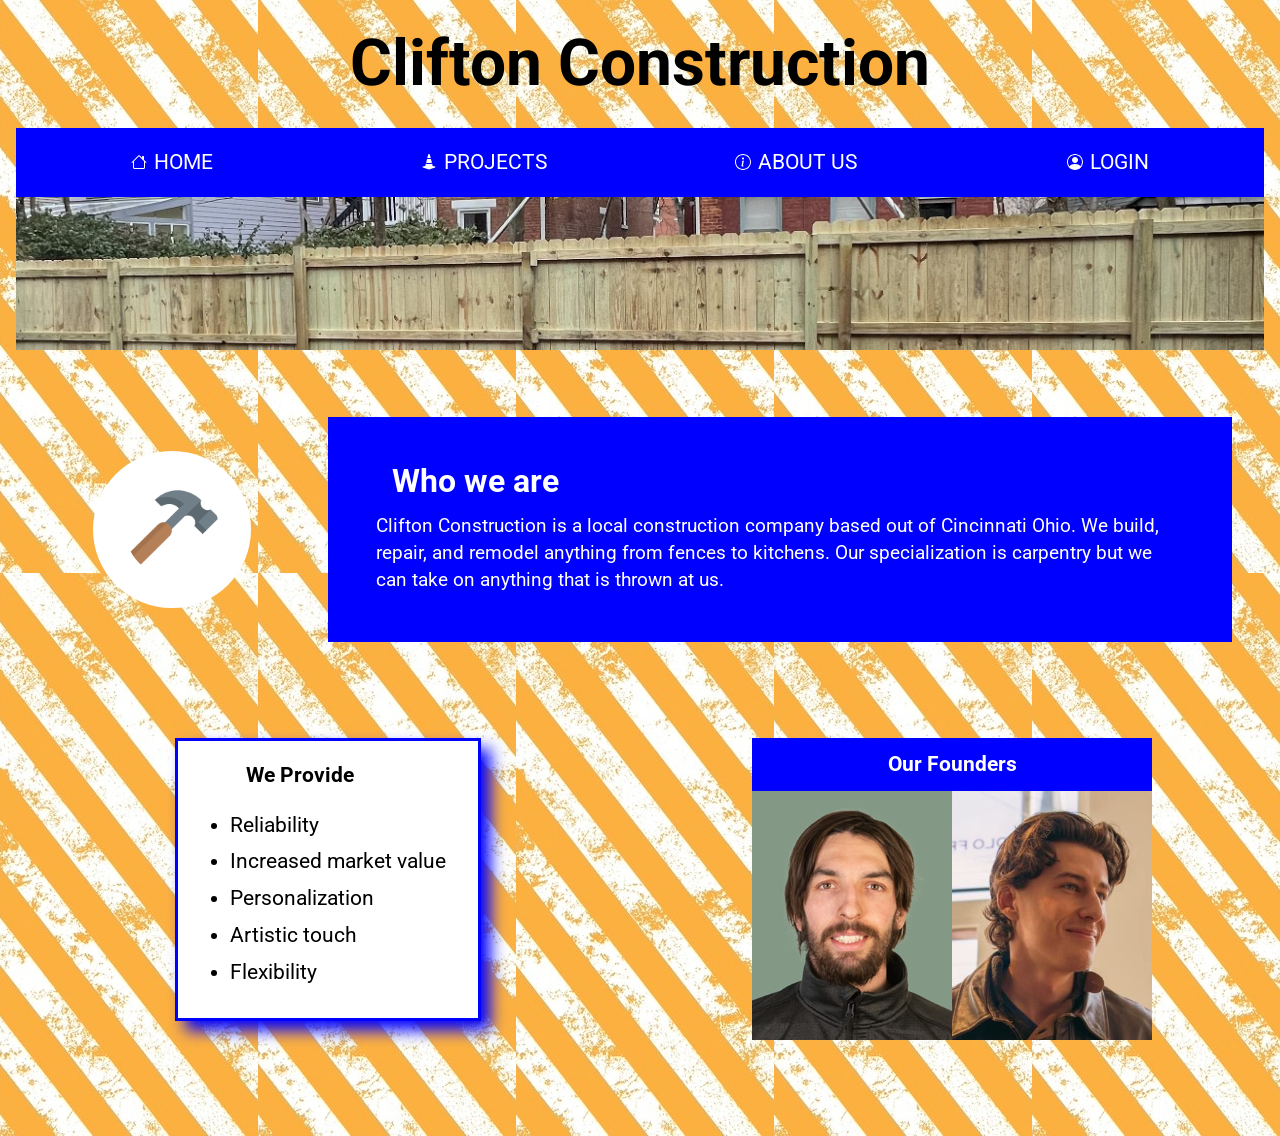
<file: index.html>
<!DOCTYPE html>
<html lang="en">
<head>
  <meta charset="UTF-8">
  <meta name="viewport" content="width=device-width, initial-scale=1.0">
  <title>Clifton Construction</title>
  <link rel="stylesheet" href="reset.css">
  <link rel="stylesheet" href="main.css">
  <link rel="preconnect" href="https://fonts.googleapis.com">
  <link rel="preconnect" href="https://fonts.gstatic.com" crossorigin>
  <link href="https://fonts.googleapis.com/css2?family=Barlow:ital,wght@0,100;0,200;0,300;0,400;0,500;0,600;0,700;0,800;0,900;1,100;1,200;1,300;1,400;1,500;1,600;1,700;1,800;1,900&family=Bebas+Neue&family=Bilbo+Swash+Caps&family=Cormorant+SC:wght@300;400;500;600;700&family=Cormorant:ital,wght@0,300..700;1,300..700&family=Dancing+Script:wght@400..700&family=Fjalla+One&family=Gravitas+One&family=Inter:ital,opsz,wght@0,14..32,100..900;1,14..32,100..900&family=Jost:ital,wght@0,100..900;1,100..900&family=Lavishly+Yours&family=League+Spartan:wght@100..900&family=Momo+Signature&family=Montserrat:ital,wght@0,100..900;1,100..900&family=Playfair+Display:ital,wght@0,400..900;1,400..900&family=Playwrite+GB+J+Guides:ital@0;1&family=Plus+Jakarta+Sans:ital,wght@0,200..800;1,200..800&family=Roboto+Condensed:ital,wght@0,100..900;1,100..900&family=Roboto:ital,wght@0,100..900;1,100..900&family=Tinos:ital,wght@0,400;0,700;1,400;1,700&family=Ubuntu:ital,wght@0,300;0,400;0,500;0,700;1,300;1,400;1,500;1,700&display=swap" rel="stylesheet">
</head>

<body>
  <div class="Wrapper">
    <header>
      <h1>Clifton Construction</h1>
    </header>
    <nav>
      <ul>
        <li> <a href="index.html"> <img src="images/houseN2.svg" alt="Home Icon"> Home</a> </li>
        <li> <a href="projects.html"> <img src="images/cone-striped.svg" alt="Projects Icon"> Projects</a> </li>
        <li> <a href="about_us.html"> <img src="images/info-circle.svg" alt="Info Icon"> About Us</a> </li>
        <li> <a href="login.html"> <img src="images/person-circle.svg" alt="Person Icon"> Login</a> </li>
      </ul>
    </nav>

    <img class="banner" src="images/fence.jpg" alt="Landing Image">
    <section class="grid">
      <img class="hammer" src="images/hammer-color-icon.png" alt="Hammer">
      <section class="welcome">
        <h2>Who we are</h2>
        <p class="intro">
          Clifton Construction is a local construction company based out of Cincinnati Ohio. We build, repair, and remodel anything from fences to kitchens. Our specialization is carpentry but we can take on anything that is thrown at us.
        </p>
      </section>

      <div class="founders">
        <h3 class="founders_title">Our Founders</h3>
        <img class="founder founder_1" src="images/Simon profile same size.png" alt="Photo of Simon">
        <img class="founder founder_2" src="images/Alisander Profile Pic.png" alt="Photo of Alisander">
      </div>



      <div class="benefits">
        <h3>We Provide</h3>
        <ul>
          <li>Reliability</li>
          <li>Increased market value</li>
          <li>Personalization</li>
          <li>Artistic touch</li>
          <li>Flexibility</li>
        </ul>
      </div>

    </section>
  </div>

</body>
</html>
</file>
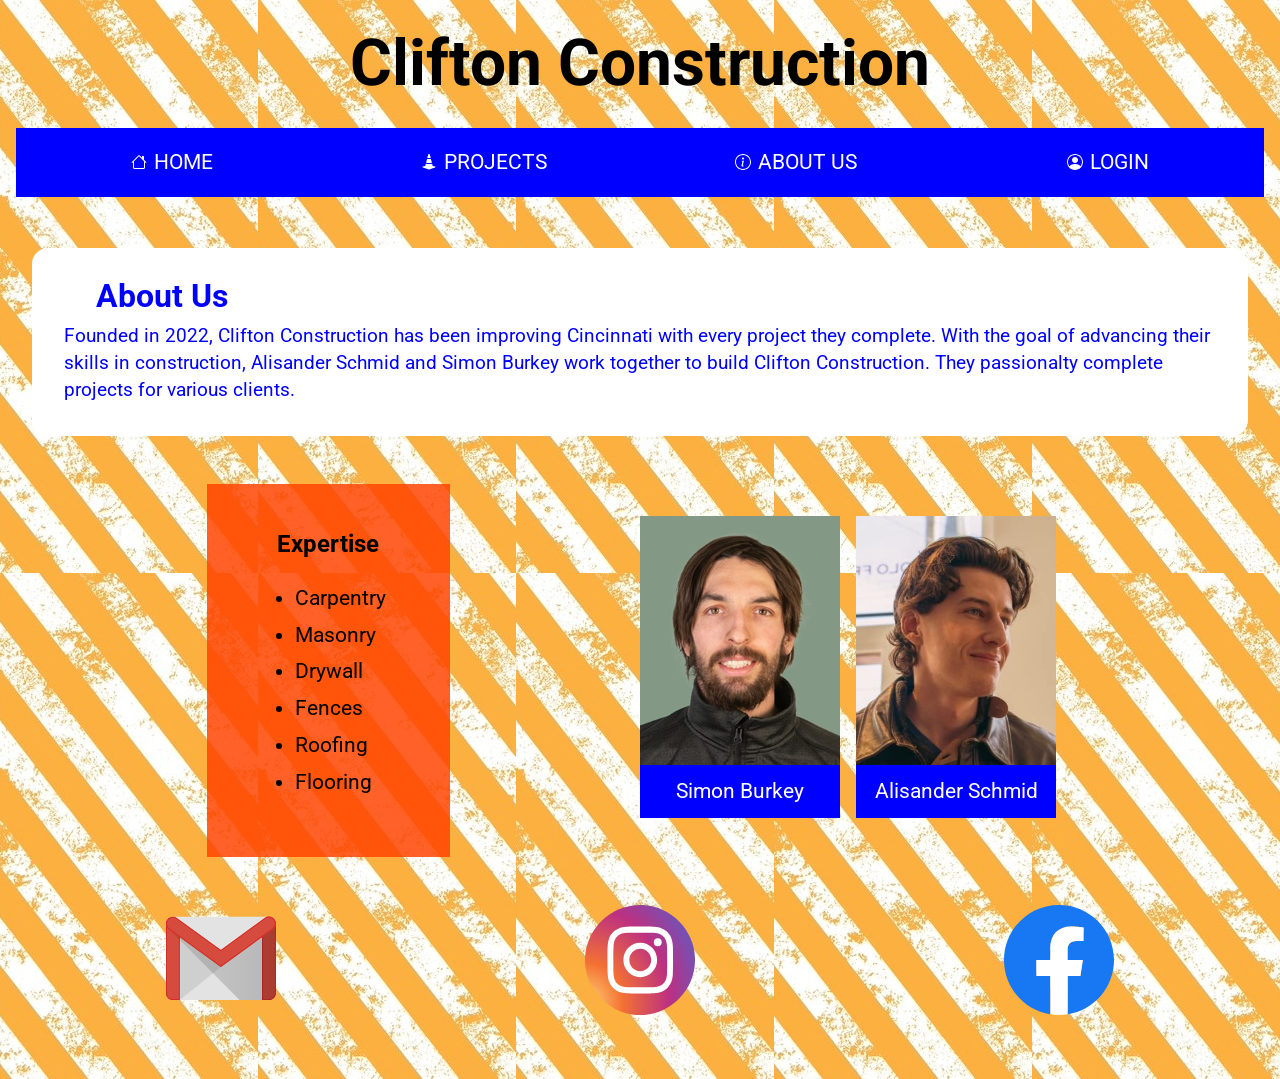
<file: about_us.html>
<!DOCTYPE html>
<html lang="en">
<head>
  <meta charset="UTF-8">
  <meta name="viewport" content="width=device-width, initial-scale=1.0">
  <title>About Us</title>
  <link rel="stylesheet" href="reset.css">
  <link rel="stylesheet" href="main.css">
  <link rel="preconnect" href="https://fonts.googleapis.com">
  <link rel="preconnect" href="https://fonts.gstatic.com" crossorigin>
  <link href="https://fonts.googleapis.com/css2?family=Barlow:ital,wght@0,100;0,200;0,300;0,400;0,500;0,600;0,700;0,800;0,900;1,100;1,200;1,300;1,400;1,500;1,600;1,700;1,800;1,900&family=Bebas+Neue&family=Bilbo+Swash+Caps&family=Cormorant+SC:wght@300;400;500;600;700&family=Cormorant:ital,wght@0,300..700;1,300..700&family=Dancing+Script:wght@400..700&family=Fjalla+One&family=Gravitas+One&family=Inter:ital,opsz,wght@0,14..32,100..900;1,14..32,100..900&family=Jost:ital,wght@0,100..900;1,100..900&family=Lavishly+Yours&family=League+Spartan:wght@100..900&family=Momo+Signature&family=Montserrat:ital,wght@0,100..900;1,100..900&family=Playfair+Display:ital,wght@0,400..900;1,400..900&family=Playwrite+GB+J+Guides:ital@0;1&family=Plus+Jakarta+Sans:ital,wght@0,200..800;1,200..800&family=Roboto+Condensed:ital,wght@0,100..900;1,100..900&family=Roboto:ital,wght@0,100..900;1,100..900&family=Tinos:ital,wght@0,400;0,700;1,400;1,700&family=Ubuntu:ital,wght@0,300;0,400;0,500;0,700;1,300;1,400;1,500;1,700&display=swap" rel="stylesheet">
</head>

<body>
  <section class="Wrapper">
    <header>
      <h1>Clifton Construction</h1>
    </header>
    <nav>
      <ul>
        <li> <a href="index.html"> <img src="images/houseN2.svg" alt="Home Icon"> Home</a> </li>
        <li> <a href="projects.html"> <img src="images/cone-striped.svg" alt="Projects Icon"> Projects</a> </li>
        <li> <a href="about_us.html"> <img src="images/info-circle.svg" alt="Info Icon"> About Us</a> </li>
        <li> <a href="login.html"> <img src="images/person-circle.svg" alt="Person Icon"> Login</a> </li>
      </ul>
    </nav>
    <section class="grid">
      <section class="about_us">
        <h2>About Us</h2>
        <p class="intro">Founded in 2022, Clifton Construction has been improving Cincinnati with every project they complete. With the goal of advancing their skills in construction, Alisander Schmid and Simon Burkey work together to build Clifton Construction. They passionalty complete projects for various clients.</p>
      </section>
      <section class="about">
        <figure>
          <img src="images/Simon profile same size.png" alt="Photo of Simon">
          <figcaption>Simon Burkey</figcaption>
        </figure>

        <figure>
          <img src="images/Alisander Profile Pic.png" alt="Photo of Alisander">
          <figcaption>Alisander Schmid</figcaption>
        </figure>


      </section>
      <div class="expertise">
        <h3>Expertise</h3>
        <ul class="skills">
          <li>Carpentry</li>
          <li>Masonry</li>
          <li>Drywall</li>
          <li>Fences</li>
          <li>Roofing</li>
          <li>Flooring</li>
        </ul>
      </div>
      <div class="network">
        <svg class="social mail" width="48" height="48" viewBox="0 0 48 48" fill="none" xmlns="http://www.w3.org/2000/svg">
          <g class="center" transform="translate(-24 -25) scale(2)">
            <path d="M34.4697 33.23H13.5009C12.6878 33.23 12.0031 32.5667 12.0031 31.7322V16.5833C12.0031 15.7703 12.6664 15.0856 13.5009 15.0856H34.4697C35.2828 15.0856 35.9675 15.7489 35.9675 16.5833V31.7322C35.9675 32.5667 35.3042 33.23 34.4697 33.23Z" fill="#E3E3E3" />
            <path opacity="0.1" d="M14.9987 33.23L23.9639 26.0193L24.0281 25.6342L14.7847 18.9798L14.7633 32.9091L14.9987 33.23Z" fill="#231F20" />
            <path d="M13.5009 33.23C12.6664 33.23 12.0031 32.5667 12.0031 31.7322V16.5619C12.0031 15.7275 12.6664 15.5777 13.5009 15.5777C14.3354 15.5777 14.9987 15.7489 14.9987 16.5619V33.23H13.5009Z" fill="#D54B3D" />
            <path fill-rule="evenodd" clip-rule="evenodd" d="M12.0031 16.5619C12.0031 15.7489 12.6664 15.5777 13.5009 15.5777C14.3354 15.5777 14.9987 15.7275 14.9987 16.5619V33.23H13.5009C12.6664 33.23 12.0031 32.5667 12.0031 31.7322V16.5619ZM14.7847 16.5619C14.7847 16.1126 14.5707 15.7917 13.5009 15.7917C12.4311 15.7917 12.2171 16.0912 12.2171 16.5619V31.7322C12.2171 32.4383 12.7948 33.016 13.5009 33.016H14.7847V16.5619Z" fill="#D72B27" />
            <path d="M34.4697 33.23H32.9719V16.5192C32.9719 15.6847 33.6352 15.5777 34.4697 15.5777C35.3041 15.5777 35.9674 15.6847 35.9674 16.5192V31.7536C35.9674 32.5667 35.3041 33.23 34.4697 33.23Z" fill="#D54B3D" />
            <path fill-rule="evenodd" clip-rule="evenodd" d="M32.9719 16.5192C32.9719 15.6847 33.6352 15.5777 34.4697 15.5777C35.3041 15.5777 35.9674 15.6847 35.9674 16.5192V31.7536C35.9674 32.5881 35.3041 33.2514 34.4697 33.2514H32.9719V16.5192ZM35.7535 16.5192C35.7535 15.9842 35.4325 15.7917 34.4697 15.7917C33.5068 15.7917 33.1859 15.9628 33.1859 16.5192V33.0374H34.4697C35.1758 33.0374 35.7535 32.4597 35.7535 31.7536V16.5192Z" fill="#D72B27" />
            <path d="M28.0507 33.23L12.1285 17.1842L12.966 17.5248L24.0495 25.5058L35.9675 16.7666V31.7536C35.9675 32.5667 35.3042 33.23 34.4697 33.23H28.0507Z" fill="url(#paint0_linear)" />
            <path d="M23.9639 26.0193L12.645 17.803C11.9817 17.3109 11.7892 16.3694 12.2813 15.7061C12.7734 15.0428 13.7363 14.893 14.421 15.3851L23.9853 22.3391L33.6138 15.2996C34.2771 14.8074 35.2186 14.9572 35.7107 15.6419C36.2028 16.3052 36.053 17.2467 35.3683 17.7388L23.9639 26.0193Z" fill="#D54B3D" />
            <path fill-rule="evenodd" clip-rule="evenodd" d="M33.5924 15.2782C33.8492 15.0856 34.1701 15 34.4697 15C34.9404 15 35.3897 15.214 35.6893 15.6419C36.16 16.3266 36.0103 17.2467 35.347 17.7388L23.9639 26.0407L12.645 17.803C11.9817 17.3108 11.7892 16.3694 12.2599 15.7061C12.5594 15.2996 13.0302 15.0856 13.5009 15.0856C13.8219 15.0856 14.1428 15.1712 14.3996 15.3637L23.9639 22.3177L33.5924 15.2782ZM35.5181 15.7489C35.2614 15.4065 34.8762 15.214 34.4697 15.214C34.1915 15.214 33.9348 15.2996 33.6994 15.4493L24.0923 22.4889L23.9639 22.5744L23.8355 22.4889L14.2926 15.5563C14.0786 15.3851 13.8005 15.2996 13.5223 15.2996C13.0944 15.2996 12.6878 15.5135 12.4525 15.8345C12.0459 16.3908 12.1957 17.2039 12.7734 17.6318L23.9639 25.7625L35.24 17.5462C35.7963 17.1183 35.9247 16.3266 35.5181 15.7489Z" fill="#D72B27" />
          </g>
          <defs>
            <linearGradient id="paint0_linear" x1="12.1294" y1="33.2319" x2="35.9752" y2="33.2319" gradientUnits="userSpaceOnUse">
              <stop stop-opacity="0.1" />
              <stop offset="1" stop-opacity="0.2" />
            </linearGradient>
          </defs>
        </svg>
        <svg class="social insta" enable-background="new 0 0 512 512" id="Layer_1" version="1.1" viewBox="0 0 512 512" xml:space="preserve" xmlns="http://www.w3.org/2000/svg" xmlns:xlink="http://www.w3.org/1999/xlink">
          <g>
            <g id="Background_1_">
              <radialGradient cx="51.9924" cy="13.5086" gradientTransform="matrix(5.660332e-002 -1.08 0.918 4.811314e-002 -5.988 520.5566)" gradientUnits="userSpaceOnUse" id="SVGID_1_" r="684.4449">
                <stop offset="0" style="stop-color:#FED576" />
                <stop offset="0.2634" style="stop-color:#F47133" />
                <stop offset="0.6091" style="stop-color:#BC3081" />
                <stop offset="1" style="stop-color:#4C63D2" />
              </radialGradient>
              <path d="M0,249.5v13.8C3.6,395.7,110.2,502,237.1,512h39C403.7,501.9,508.5,394.7,512,263.1v-13.6    C508.5,115.6,400.1,7,269.4,0.3C128.8-6.8,3.9,106,0,249.5z" fill="url(#SVGID_1_)" />
            </g>
            <g id="Symbol">
              <g>
                <path d="M257.2,128.6c40.8,0,45.6,0.1,61.8,0.9c14.9,0.6,22.9,3.2,28.3,5.3c7.1,2.8,12.2,6.2,17.5,11.6     c5.3,5.4,8.7,10.6,11.5,17.8c2.1,5.5,4.5,13.7,5.3,28.9c0.8,16.4,0.9,21.3,0.9,62.8s-0.1,46.4-0.9,62.8     c-0.6,15.1-3.1,23.4-5.3,28.9c-2.8,7.2-6.1,12.4-11.5,17.8c-5.3,5.4-10.4,8.8-17.5,11.6c-5.4,2.2-13.5,4.7-28.3,5.3     c-16.1,0.8-21,0.9-61.8,0.9s-45.6-0.1-61.8-0.9c-14.9-0.6-22.9-3.2-28.3-5.3c-7.1-2.8-12.2-6.2-17.5-11.6s-8.7-10.6-11.5-17.8     c-2.1-5.5-4.5-13.7-5.3-28.9c-0.8-16.4-0.9-21.3-0.9-62.8s0.1-46.4,0.9-62.8c0.6-15.1,3.1-23.4,5.3-28.9     c2.8-7.2,6.1-12.4,11.5-17.8c5.3-5.4,10.4-8.8,17.5-11.6c5.4-2.2,13.5-4.7,28.3-5.3C211.5,128.8,216.4,128.6,257.2,128.6      M257.2,100.6c-41.5,0-46.7,0.2-62.9,1s-27.4,3.4-37.1,7.2c-10.1,4-18.6,9.3-27,18c-8.5,8.7-13.7,17.3-17.6,27.6     c-3.8,9.8-6.4,21.2-7.1,37.7c-0.8,16.5-0.9,21.8-0.9,64s0.2,47.5,0.9,64c0.8,16.5,3.4,27.8,7.1,37.7c3.9,10.2,9.1,18.9,17.6,27.6     s17,14,27,18c9.7,3.9,20.9,6.5,37.1,7.2c16.3,0.8,21.5,1,62.9,1s46.7-0.2,62.9-1c16.2-0.8,27.4-3.4,37.1-7.2     c10.1-4,18.6-9.3,27-18c8.5-8.7,13.7-17.3,17.6-27.6c3.8-9.8,6.4-21.2,7.1-37.7c0.8-16.5,0.9-21.8,0.9-64s-0.2-47.5-0.9-64     c-0.8-16.5-3.4-27.8-7.1-37.7c-3.9-10.2-9.1-18.9-17.6-27.6s-17-14-27-18c-9.7-3.9-20.9-6.5-37.1-7.2     C303.9,100.8,298.6,100.6,257.2,100.6L257.2,100.6z" fill="#FFFFFF" />
                <path d="M257.2,176.2c-43.4,0-78.4,35.7-78.4,79.8s35.1,79.8,78.4,79.8s78.4-35.7,78.4-79.8     S300.5,176.2,257.2,176.2z M257.2,307.8c-28.1,0-50.9-23.1-50.9-51.8s22.8-51.8,50.9-51.8s50.9,23.1,50.9,51.8     C308.1,284.7,285.3,307.8,257.2,307.8z" fill="#FFFFFF" />
                <ellipse cx="338.7" cy="173" fill="#FFFFFF" rx="18.3" ry="18.6" />
              </g>
            </g>
          </g>
        </svg>
        <svg class="social facebook" width="48" height="48" viewBox="0 0 48 48" fill="none" xmlns="http://www.w3.org/2000/svg">
          <path d="M48 24C48 10.7438 37.2562 0 24 0C10.7438 0 0 10.7438 0 24C0 35.9813 8.775 45.9094 20.25 47.7094V30.9375H14.1562V24H20.25V18.7125C20.25 12.6984 23.8313 9.375 29.3156 9.375C31.9406 9.375 34.6875 9.84375 34.6875 9.84375V15.75H31.6594C28.6781 15.75 27.75 17.6016 27.75 19.5V24H34.4062L33.3422 30.9375H27.75V47.7094C39.225 45.9094 48 35.9813 48 24Z" fill="#1877F2" />
          <path d="M33.3422 30.9375L34.4062 24H27.75V19.5C27.75 17.6016 28.6781 15.75 31.6594 15.75H34.6875V9.84375C34.6875 9.84375 31.9406 9.375 29.3156 9.375C23.8313 9.375 20.25 12.6984 20.25 18.7125V24H14.1562V30.9375H20.25V47.7094C21.4734 47.9016 22.725 48 24 48C25.275 48 26.5266 47.9016 27.75 47.7094V30.9375H33.3422Z" fill="white" />
        </svg>
      </div>
    </section>

</body>
</html>
</file>
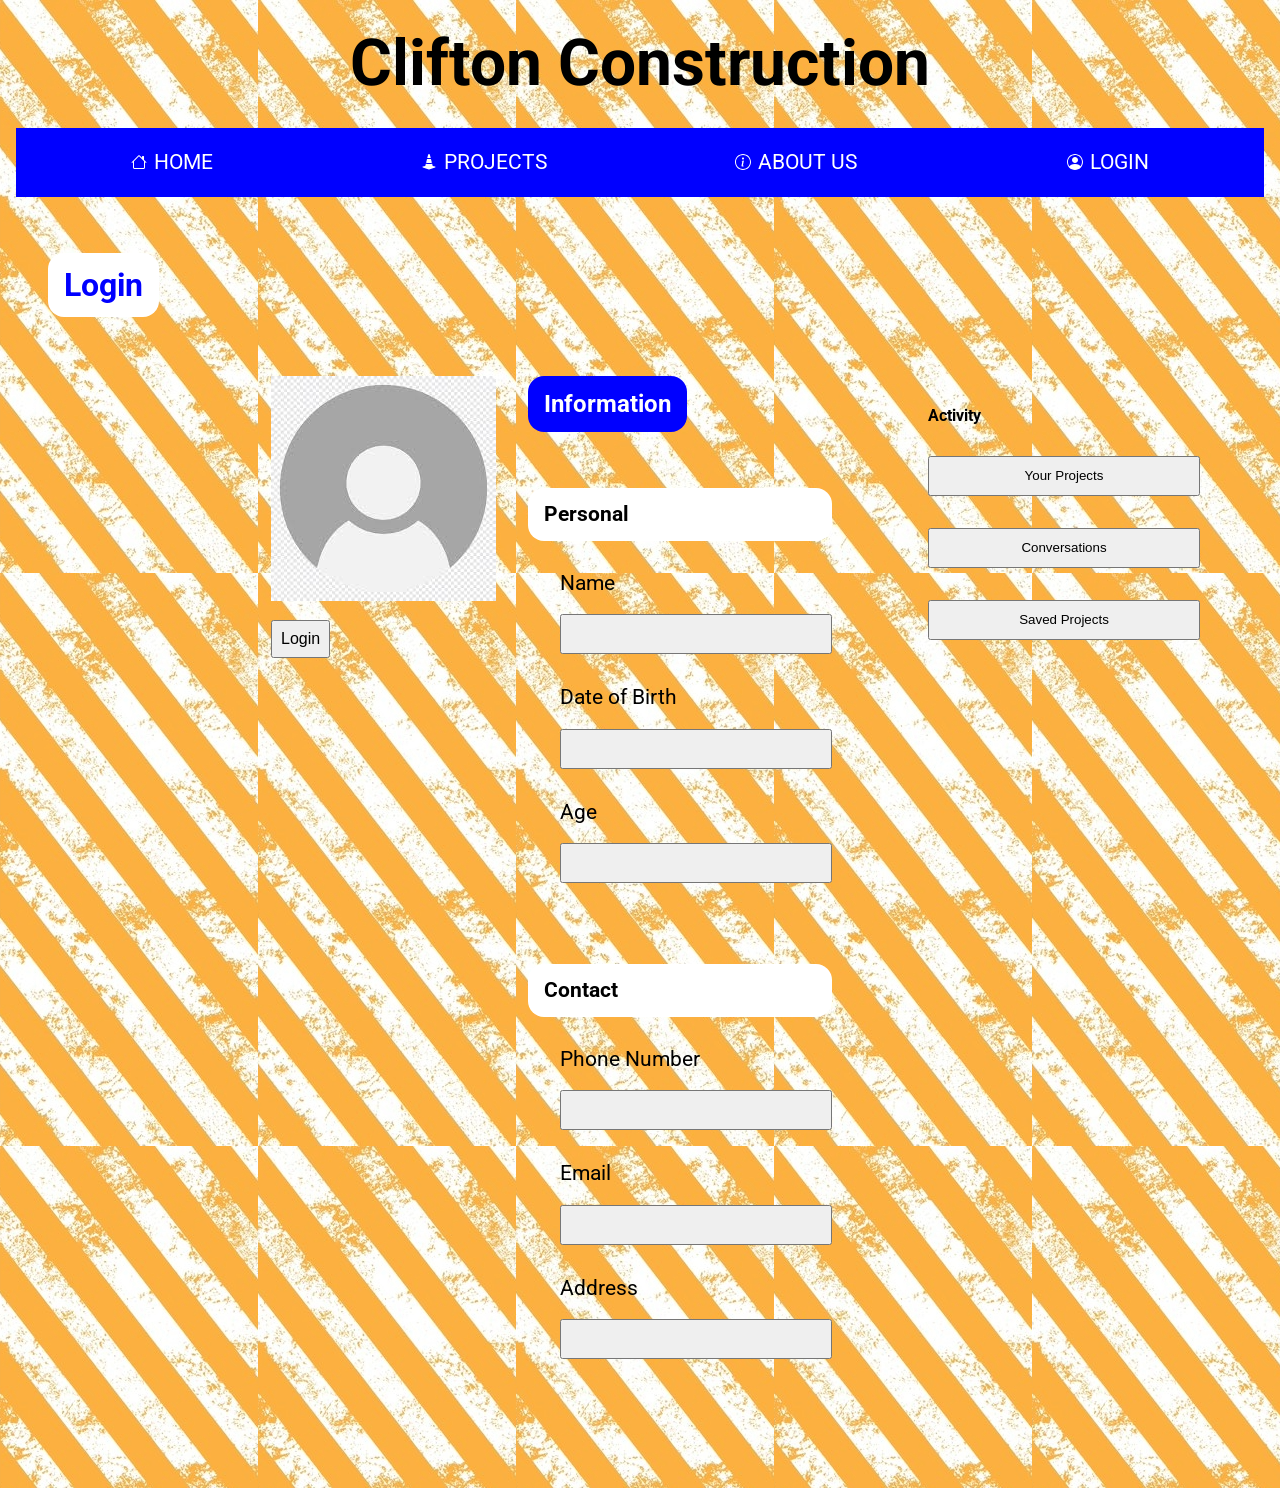
<file: login.html>
<!DOCTYPE html>
<html lang="en">
<head>
  <meta charset="UTF-8">
  <meta name="viewport" content="width=device-width, initial-scale=1.0">
  <title>Login</title>
  <link rel="stylesheet" href="reset.css">
  <link rel="stylesheet" href="main.css">
  <link rel="preconnect" href="https://fonts.googleapis.com">
<link rel="preconnect" href="https://fonts.gstatic.com" crossorigin>
<link href="https://fonts.googleapis.com/css2?family=Barlow:ital,wght@0,100;0,200;0,300;0,400;0,500;0,600;0,700;0,800;0,900;1,100;1,200;1,300;1,400;1,500;1,600;1,700;1,800;1,900&family=Bebas+Neue&family=Bilbo+Swash+Caps&family=Cormorant+SC:wght@300;400;500;600;700&family=Cormorant:ital,wght@0,300..700;1,300..700&family=Dancing+Script:wght@400..700&family=Fjalla+One&family=Gravitas+One&family=Inter:ital,opsz,wght@0,14..32,100..900;1,14..32,100..900&family=Jost:ital,wght@0,100..900;1,100..900&family=Lavishly+Yours&family=League+Spartan:wght@100..900&family=Momo+Signature&family=Montserrat:ital,wght@0,100..900;1,100..900&family=Playfair+Display:ital,wght@0,400..900;1,400..900&family=Playwrite+GB+J+Guides:ital@0;1&family=Plus+Jakarta+Sans:ital,wght@0,200..800;1,200..800&family=Roboto+Condensed:ital,wght@0,100..900;1,100..900&family=Roboto:ital,wght@0,100..900;1,100..900&family=Tinos:ital,wght@0,400;0,700;1,400;1,700&family=Ubuntu:ital,wght@0,300;0,400;0,500;0,700;1,300;1,400;1,500;1,700&display=swap" rel="stylesheet">
</head>

<body>
  <div class="Wrapper">
    <h1>Clifton Construction</h1>
    <nav>
      <ul>
        <li> <a href="index.html"> <img src="images/houseN2.svg" alt="Home Icon"> Home</a> </li>
        <li> <a href="projects.html"> <img src="images/cone-striped.svg" alt="Projects Icon"> Projects</a> </li>
        <li> <a href="about_us.html"> <img src="images/info-circle.svg" alt="Info Icon"> About Us</a> </li>
        <li> <a href="login.html"> <img src="images/person-circle.svg" alt="Person Icon"> Login</a> </li>
      </ul>
    </nav>
    <section class="grid">
      <h2 class="page_title">Login</h2>
      <div class="profile_pic">
        <figure class="pic">
          <img src="images/default profile pic.jpg" alt="Person Icon">

          <figcaption> <button>Login</button></figcaption>
        </figure>
      </div>
      <h3 class="about_you">Information</h3>
      <div class="form1">

        
        <h3>Personal</h3>
        <div class="personal">
          <ul class="list">
            <li>
              <p>Name</p> <button></button>
            </li>
            <li>
              <p>Date of Birth</p><button></button>
            </li>
            <li>
              <p>Age</p><button></button>
            </li>
            
          </ul>
        </div>
        <h3 class="contact">Contact</h3>
        <div class="personal">
          <ul class="list">
            <li>
              <p>Phone Number</p> <button></button>
            </li>
            <li>
              <p>Email</p><button></button>
            </li>
            <li>
              <p>Address</p><button>        </button>
            </li>
          </ul>
        </div>
      </div>
      <div class="form2">
        <h3 id="Header">Activity</h3>
        <div class="interactions">
          <ul class="list">
            <li>
              <button>Your Projects</button>
            </li>
            <li>
              <button>Conversations</button>
            </li>
            <li>
              <button>Saved Projects</button>
            </li>
          </ul>
        </div>
      </div>
  </section>
  </div>

</body>
</html>
</file>
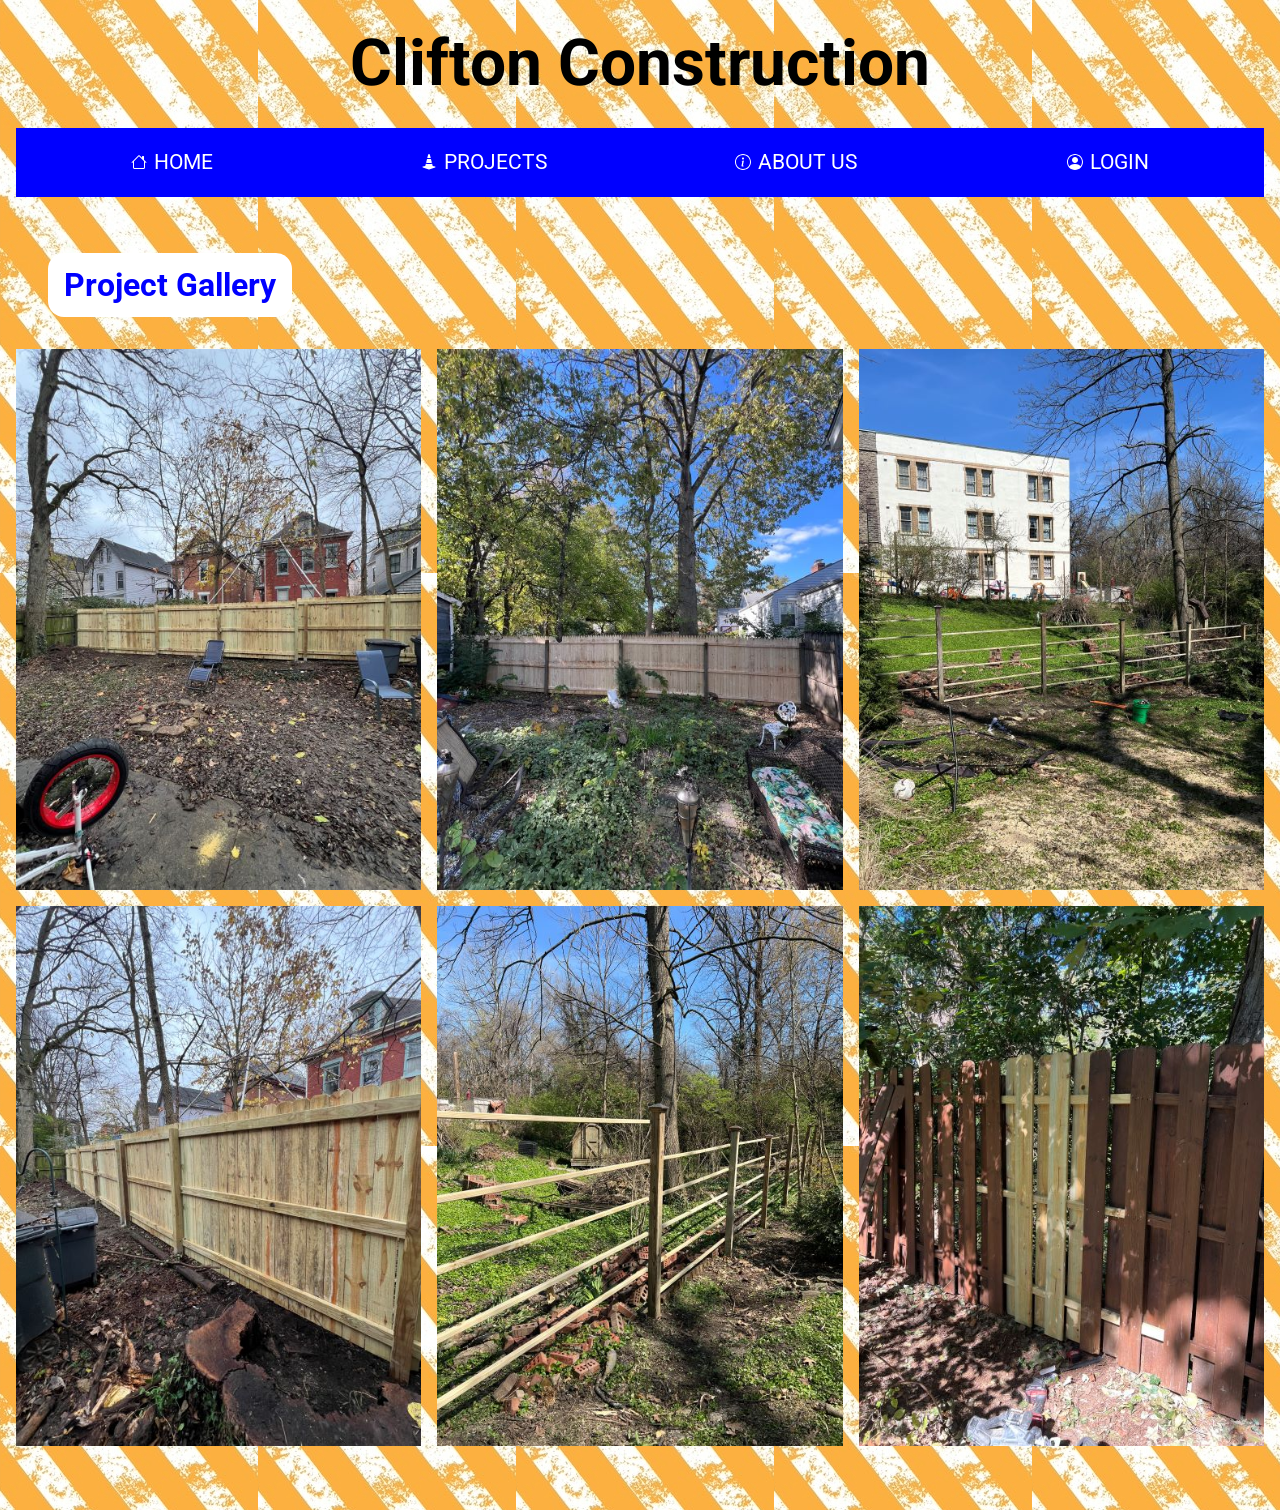
<file: projects.html>
<!DOCTYPE html>
<html lang="en">
<head>
  <meta charset="UTF-8">
  <meta name="viewport" content="width=device-width, initial-scale=1.0">
  <title>Projects</title>
  <link rel="stylesheet" href="reset.css">
  <link rel="stylesheet" href="main.css">
  <link rel="preconnect" href="https://fonts.googleapis.com">
  <link rel="preconnect" href="https://fonts.gstatic.com" crossorigin>
  <link href="https://fonts.googleapis.com/css2?family=Barlow:ital,wght@0,100;0,200;0,300;0,400;0,500;0,600;0,700;0,800;0,900;1,100;1,200;1,300;1,400;1,500;1,600;1,700;1,800;1,900&family=Bebas+Neue&family=Bilbo+Swash+Caps&family=Cormorant+SC:wght@300;400;500;600;700&family=Cormorant:ital,wght@0,300..700;1,300..700&family=Dancing+Script:wght@400..700&family=Fjalla+One&family=Gravitas+One&family=Inter:ital,opsz,wght@0,14..32,100..900;1,14..32,100..900&family=Jost:ital,wght@0,100..900;1,100..900&family=Lavishly+Yours&family=League+Spartan:wght@100..900&family=Momo+Signature&family=Montserrat:ital,wght@0,100..900;1,100..900&family=Playfair+Display:ital,wght@0,400..900;1,400..900&family=Playwrite+GB+J+Guides:ital@0;1&family=Plus+Jakarta+Sans:ital,wght@0,200..800;1,200..800&family=Roboto+Condensed:ital,wght@0,100..900;1,100..900&family=Roboto:ital,wght@0,100..900;1,100..900&family=Tinos:ital,wght@0,400;0,700;1,400;1,700&family=Ubuntu:ital,wght@0,300;0,400;0,500;0,700;1,300;1,400;1,500;1,700&display=swap" rel="stylesheet">
</head>

<body>
  <div class="Wrapper">
    <header>
      <h1>Clifton Construction</h1>
    </header>
    <nav>
      <ul>
        <li> <a href="index.html"> <img src="images/houseN2.svg" alt="Home Icon"> Home</a> </li>
        <li> <a href="projects.html"> <img src="images/cone-striped.svg" alt="Projects Icon"> Projects</a> </li>
        <li> <a href="about_us.html"> <img src="images/info-circle.svg" alt="Info Icon"> About Us</a> </li>
        <li> <a href="login.html"> <img src="images/person-circle.svg" alt="Person Icon"> Login</a> </li>
      </ul>
    </nav>
    <h2 class="page_title">Project Gallery</h2>

    <section class="Gallery">
      <img id="SF" src="images/far_classic.jpg" alt="Standard Fence">
      <img id="back" src="images/far_dark.jpg" alt="Custom Fence"><img id="side" src="images/far_open.jpg" alt="Open Fence"><img id="open" src="images/side.jpg" alt="Close Up Of Standard Fence"><img id="wide" src="images/open.jpg" alt="Close Up Of Open Fence"><img id="far" src="images/alternating.jpg" alt="Alternative Fence">
    </section>
  </div>

</body>
</html>
</file>
<file: main.css>
/* Headers */
h1 {
  font-size: 4em;
  text-align: center;
  margin: 2rem;
}

h2 {
  grid-column: 1/3;
  font-size: 2em;
}

h3 {
  margin-left: 2rem;
}


/* Page Specs */
.Wrapper {
  max-width: 100%;
  margin: 1rem 1rem 4rem 1rem;
}

body {
  font-family: roboto;
  background-image: url(images/Construction\ background.png);
  margin: 0;
}


/* Body Contents */

section.grid {
  display: grid;
  grid-template-columns: 1fr 1fr 1fr 1fr;
}

.page_title {
  font-size: 2em;
  margin: 3.5rem 2rem .7rem 2rem;
  grid-row: 1/2;
}

.about_us h2 {
  font-size: 2em;
  margin: 0 2rem .7rem 2rem;
  grid-row: 1/2;
}

.page_title {
  background-color: white;
  width: fit-content;
  padding: 1rem;
  color: blue;
  border-radius: 1rem;
}

.welcome {
  grid-row: 1/2;
  grid-column: 2/5;
  margin: 4rem 2rem 2rem 0;
  background-color: blue;
  color: white;
  padding: 3rem;
}

.welcome h2 {
  margin: 0 0 1rem 1rem;
}

.about_us {
  grid-row: 1/2;
  grid-column: 1/6;
  margin: 3.2rem 1rem 1rem 1rem;
  background-color: white;
  padding: 2rem;
  color: blue;
  border-radius: 1rem;
}

.intro {
  font-size: 1.2em;
  line-height: 1.4em;
  margin: 0;
}

.small_header {
  margin: 2rem 2rem 0 2rem;
  grid-column: 1/3;
  font-size: 1.2em;
  grid-row: 3/4;
  align-items: end;
}

.banner {
  width: 100%;
}

.benefits {
  grid-column: 1/3;
  grid-row: 2/3;
  border: 3px solid blue;
  box-shadow: .6rem .6rem 15px blue;
  padding: 1.2rem 2rem 1.2rem 3.2rem;
  text-align: left;
  justify-self: center;
  width: fit-content;
  height: fit-content;
  margin: 4rem 2rem 2rem 2rem;
  background-color: white;
}

.expertise {
  grid-column: 1/3;
  grid-row: 2/3;
  margin: 2rem 0 3rem 0;
  justify-self: center;
  align-items: center;
  background-color: rgba(255, 68, 0, 0.842);
  padding: 3rem 4rem;
  text-align: center;
  display: block;
  height: fit-content;
  align-self: center;
}

.center {
  align-items: start;
}

li {
  margin: 1rem 0;
  font-size: 1.3em;
}

.expertise h3 {
  font-size: 1.5em;
  margin: 0 0 2rem 0;
}

.expertise ul {
  text-align: left;
  margin: 0;
  padding-left: 1.5rem;
}

.expertise li {
  margin: 1rem 0;
}


.social {
  width: 110px;
  height: 110px;
}

.network {
  display: flex;
  grid-column: 1/5;
  /* margin: 2rem 2rem 1rem 2rem; */
  justify-content: space-around;
  gap: .5rem;
  width: 100%;
}



.hammer {
  grid-row: 1/2;
  margin: 4rem 0 2rem 0;
  grid-column: 1/2;
  justify-self: center;
  align-self: center;
  width: 30%;
  background-color: white;
  padding: 2rem;
  border-radius: 30rem;
}

.Gallery img {
  width: 100%;
}

.Gallery {
  display: grid;
  grid-template-columns: 1fr 1fr 1fr;
  margin: 2rem 0 2rem 0;
  justify-self: center;
  grid-column: 1/5;
  gap: 1rem;
  width: 100%;
}

.icon_big {
  transform: scale(1.5);
  transform-origin: center;
  padding-bottom: .146rem;
}

button.message {
  grid-column: 4/5;
}

.benefits h3 {
  margin: .3rem 1rem 1.8rem 1rem;
  font-size: 1.3em;
  justify-self: center;
}

.benefits ul li {
  margin-bottom: .4rem;
}

.benefits ul {
  text-align: left;
  margin-bottom: 1rem;
}

nav {
  text-transform: uppercase;
  /* optional */
  background-color: blue;
  /* change this to your color choice */
  /* height: fit-content; */
  height: fit-content;
  width: 100%;
}

.founders {
  display: grid;
  grid-template-columns: 1fr 1fr;
  grid-template-rows: auto auto auto;
  grid-column: 3/5;
  grid-row: 2/3;
  margin: 4rem 2rem 2rem 2rem;
  justify-self: center;
  background-color: blue;
  color: white;
}

section.about {
  display: grid;
  grid-template-columns: 1fr 1fr;
  gap: 1rem;
  grid-row: 2/3;
  font-size: 1.3em;
  grid-column: 3/5;
  margin: 4rem 0;
  width: fit-content;
}

section.about figure {
  position: relative;
  margin: 0;
}

section.about img {
  width: 100%;
  height: auto;
  display: block;
}

.founders_title {
  grid-column: 1/3;
  margin: 1rem 0 1rem 0;
  font-size: 1.3em;
  justify-self: center;
  text-align: center;
  grid-row: 1/2;
}

section.about figcaption {
  text-align: center;
  background-color: blue;
  padding: 1rem;
  color: white;
}

.founder {
  width: 100%;
  height: auto;
  justify-self: center;
}

.founder_1 {
  grid-column: 1/2;
  grid-row: 2/3;
}

.founder_2 {
  grid-column: 2/3;
  grid-row: 2/3;
}

.pic {
  grid-column: 2/3;
  grid-row: 1/2;
  margin: 3rem 2rem 2rem 2rem;
  min-width: min-content;
}

.profile_pic {
  grid-column: 2/3;
  grid-row: 2/3;
  margin: 0;
}

.pic figcaption {
  margin: 1rem 0 2rem 0;
}

.pic button {
  padding: .5rem;
  font-size: 1em;
}

.form1 {
  grid-column: 3/4;
  grid-row: 2/4;
  margin: 5rem 2rem 2rem 0;
}

.form2 {
  grid-column: 4/5;
  grid-row: 2/4;
  margin: 5rem 2rem 2rem 0;
}

.personal {
  margin: 2rem;

  grid-column: 4/5;
}

.personal li {
  margin: 2rem 0;
}

.list {
  list-style: none;
}

.form1 h3 {
  font-size: 1.3em;
  justify-self: left;
  margin: 2.5rem 2rem 1.5rem 0;
  background-color: white;
  padding: 1rem;
  border-radius: 1rem;
}

.form1 h3,
.contact {
  margin-top: 5rem;
}



nav ul {
  display: flex;
  /* makes it horizontal */
  flex-wrap: wrap;
  /* optional */
  justify-content: space-around;
  /* equally spaces the links */
  align-items: center;
  /* centers vertically */
}

/* .pages img {
 color: white;
} */

nav li {
  list-style-type: none;
  /* removes bullet points */
  margin: 0;
  width: 25%;
}

.list button {
  width: 17rem;
  height: 2.5rem;
  /* margin-left: 1rem; */
}

nav a {
  /* navigation links */
  padding: 1.5rem 2rem;
  /* clickable space around links */
  text-decoration: none;
  /* removes link underlines */
  color: white;
  /* or any other color you want */
  display: flex;
  align-items: center;
  justify-content: center;
  gap: .4rem;
  box-sizing: border-box;
}

nav img {
  width: 1rem;
  height: 1rem;
}

nav a:hover {
  background-color: orangered;
}


.about_you {
  font-size: 1.5em;
  margin: 3rem 0 2rem 0;
  grid-row: 2/3;
  grid-column: 3/4;
  background-color: blue;
  width: fit-content;
  height: fit-content;
  padding: 1rem;
  border-radius: 1rem;
  color: white;
}

.interactions {
  margin: 2rem;
}

.interactions li {
  margin: 2rem 0;
}

@media (max-width: 768px) {

  * {
    box-sizing: border-box;
  }

  .Wrapper {
    margin: 1rem 1rem 5rem 1rem;
    box-sizing: border-box;
  }

  section.grid {
    display: grid;
    grid-template-columns: 1fr;
    grid-template-rows: auto;
    justify-self: center;
    justify-items: center;
    box-sizing: border-box;
  }

  h1 {
    font-size: 2.5em;
    margin: 0;
  }

  nav {
    margin: 1rem 0 1rem 0;
  }

  nav li {
    width: 100%;
  }

  .welcome {
    grid-column: 1/2;
    grid-row: 2/3;
    margin: 2rem 0 2rem 0;
    padding: 2rem;
  }

  .welcome h2 {
    grid-column: 1/2;
    margin-top: 0;
  }

  .about_you {
    font-size: 1.4em;
    margin: 0;
    grid-row: 3/4;
    grid-column: 1/2;
  }


  .form1 {
    grid-column: 1/2;
    grid-row: 4/5;
    margin: 0;
    font-size: 1em;
    background-color: blue;
    padding: 10vw 15vw;
    justify-items: center;
    color: white;
    box-sizing: border-box;
  }

  .form1 h3 {
    margin: 0;
    justify-self: center;
    color: black;
  }

  .personal {
    margin: 0;
  }

  .form2 {
    grid-column: 1/2;
    grid-row: 5/6;
    margin: 0;
    font-size: 1em;
  }

  .about_you {
    margin: 2.5rem 0;
    grid-row: 3/4;
    grid-column: 1/2;
    background-color: white;
    padding: 1rem;
    border-radius: 1rem;
    color: blue;
  }

  .pic {
    grid-column: 1/2;
    grid-row: 1/2;
    margin: 30;
    min-width: min-content;
  }


  .profile_pic {
    grid-column: 1/2;
    grid-row: 2/3;
    margin: 0;
  }

  h3.contact {
    margin-top: 4rem;
  }

  section.about {
    display: grid;
    grid-template-columns: 1fr;
    grid-column: 1/2;
    grid-row: 2/3;
    margin: 3rem 0;
    justify-self: center;
  }

  section.about img {
    width: 100%;
  }

  figcaption {
    position: static;
    text-align: center;
    justify-self: center;
  }

  .expertise {
    grid-column: 1/2;
    grid-row: 3/4;
  }

  li {
    margin: 1rem 0;
    font-size: 1.2em;
  }

  .list button {
    max-width: 10rem;
    box-sizing: border-box;
  }

  .page_title,
  .about_us h2 {
    font-size: 1.6em;
    justify-self: center;
    grid-column: 1/2;
    text-align: center;
  }

  .button {
    justify-items: center;
  }

  .Gallery {
    display: grid;
    grid-template-columns: 1fr;
    justify-self: center;
    grid-column: 1/2;
    width: 100%;
  }

  section.Gallery img {
    width: 100%;
    justify-self: center;

  }

  .founder {
    width: 100%;
    justify-self: center;
    grid-column: 1/2;
  }

  .hammer {
    grid-row: 1/2;
    align-self: center;
    justify-self: center;
    margin: 1rem 0 0 0;
    padding: 1rem;
  }

  .intro {
    grid-column: 1/2;
    margin: 0;
    padding: 0;
  }

  .benefits {
    grid-column: 1/2;
    justify-self: center;
    grid-row: 4/5;
    margin: 3rem 15px 15px 0;
  }

  .founders {
    grid-column: 1/2;
    grid-row: 3/4;
    margin: 1rem 0 2rem 0;
    justify-self: center;
    display: grid;
    grid-template-columns: 1fr;
    grid-template-rows: auto;
  }

  .founders_title {
    grid-row: 1/2;
    justify-self: center;
    align-self: center;
  }

  .founder_1 {
    grid-row: 2/3;
  }

  .founder_2 {
    grid-row: 3/4;
  }

}
</file>
